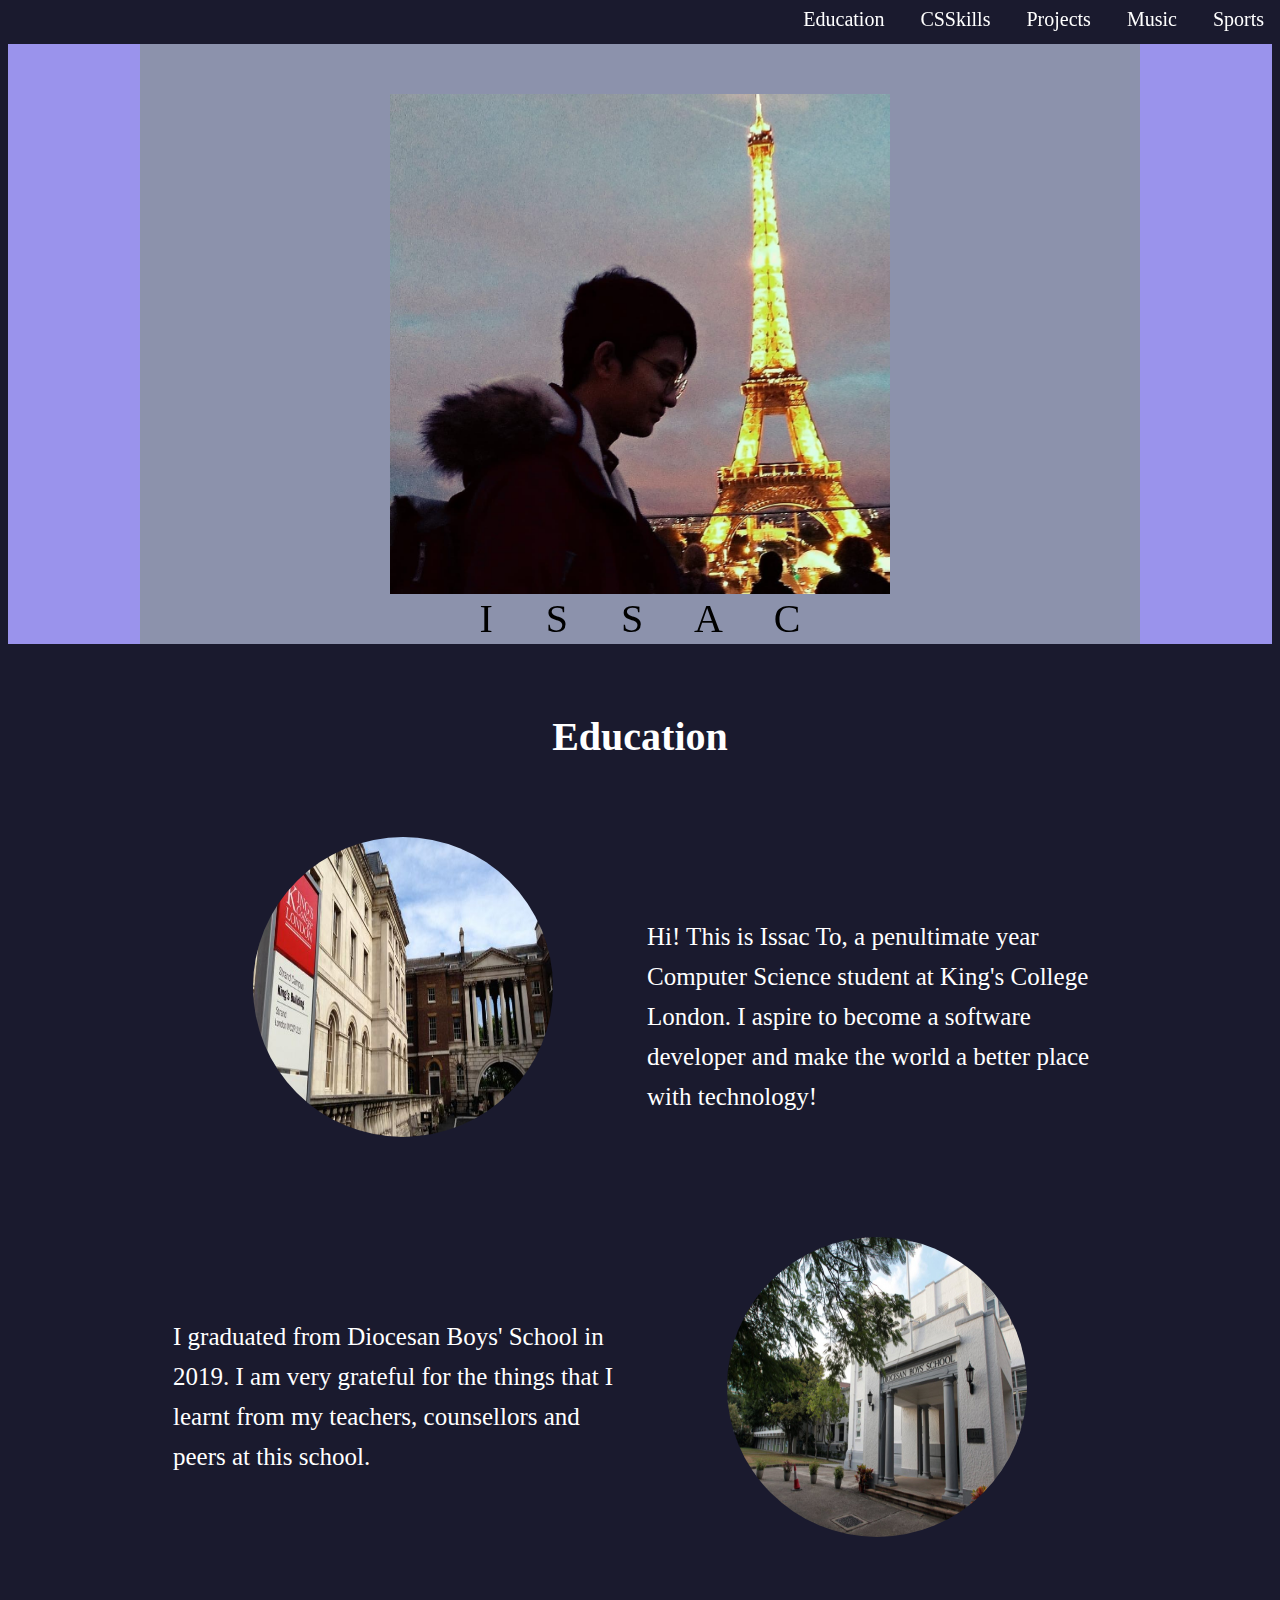
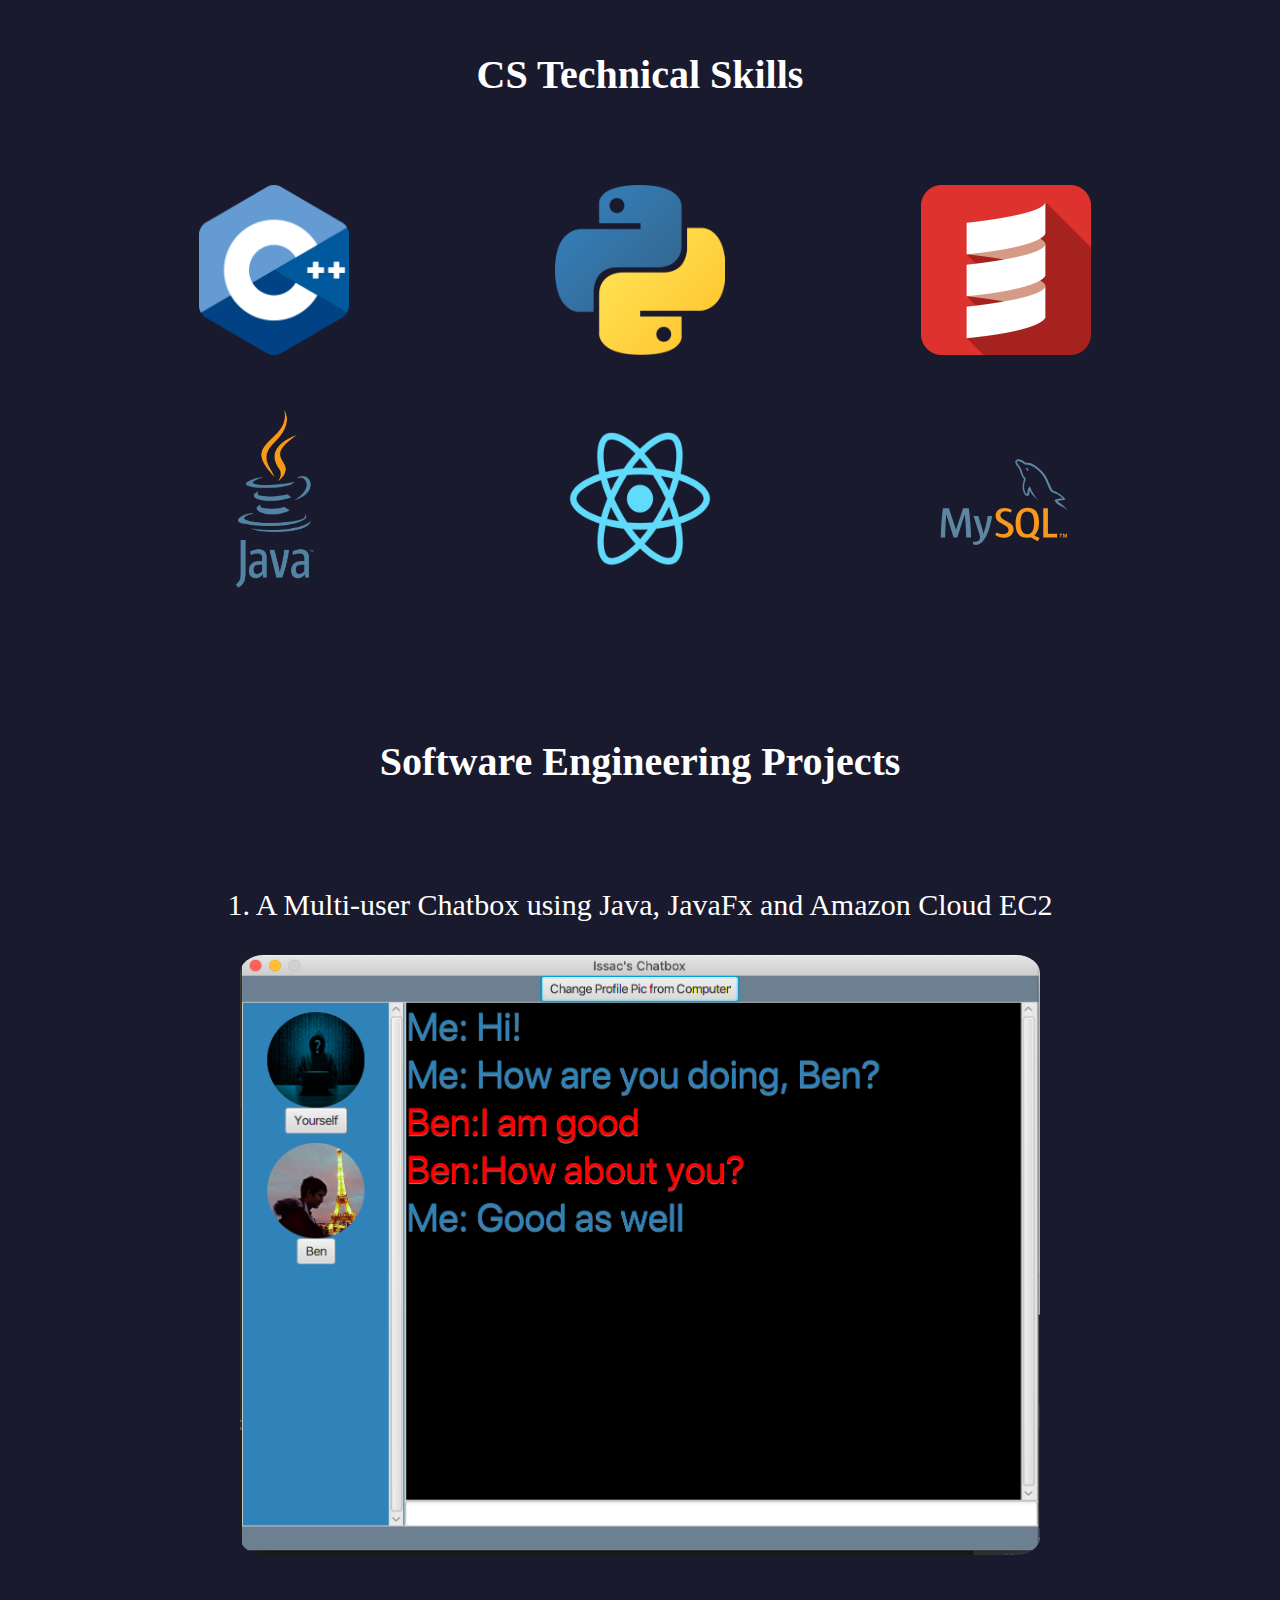
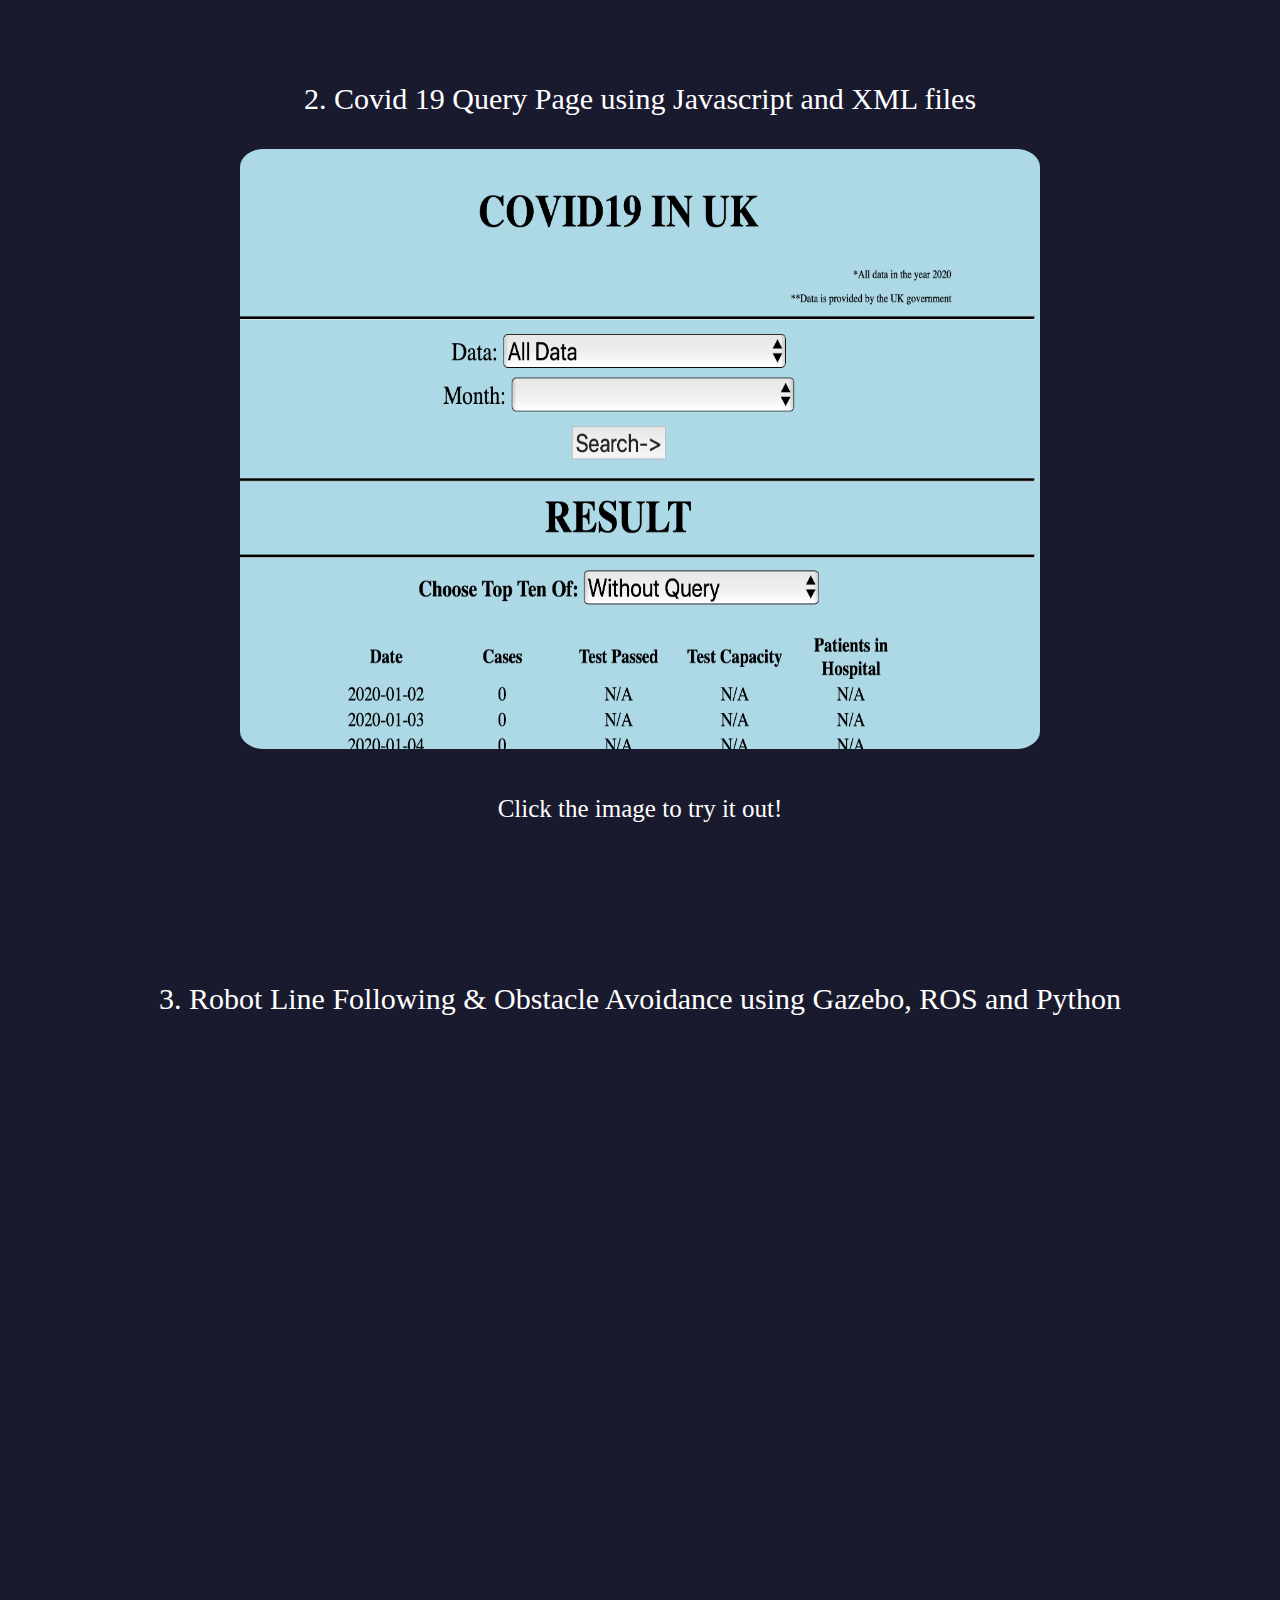
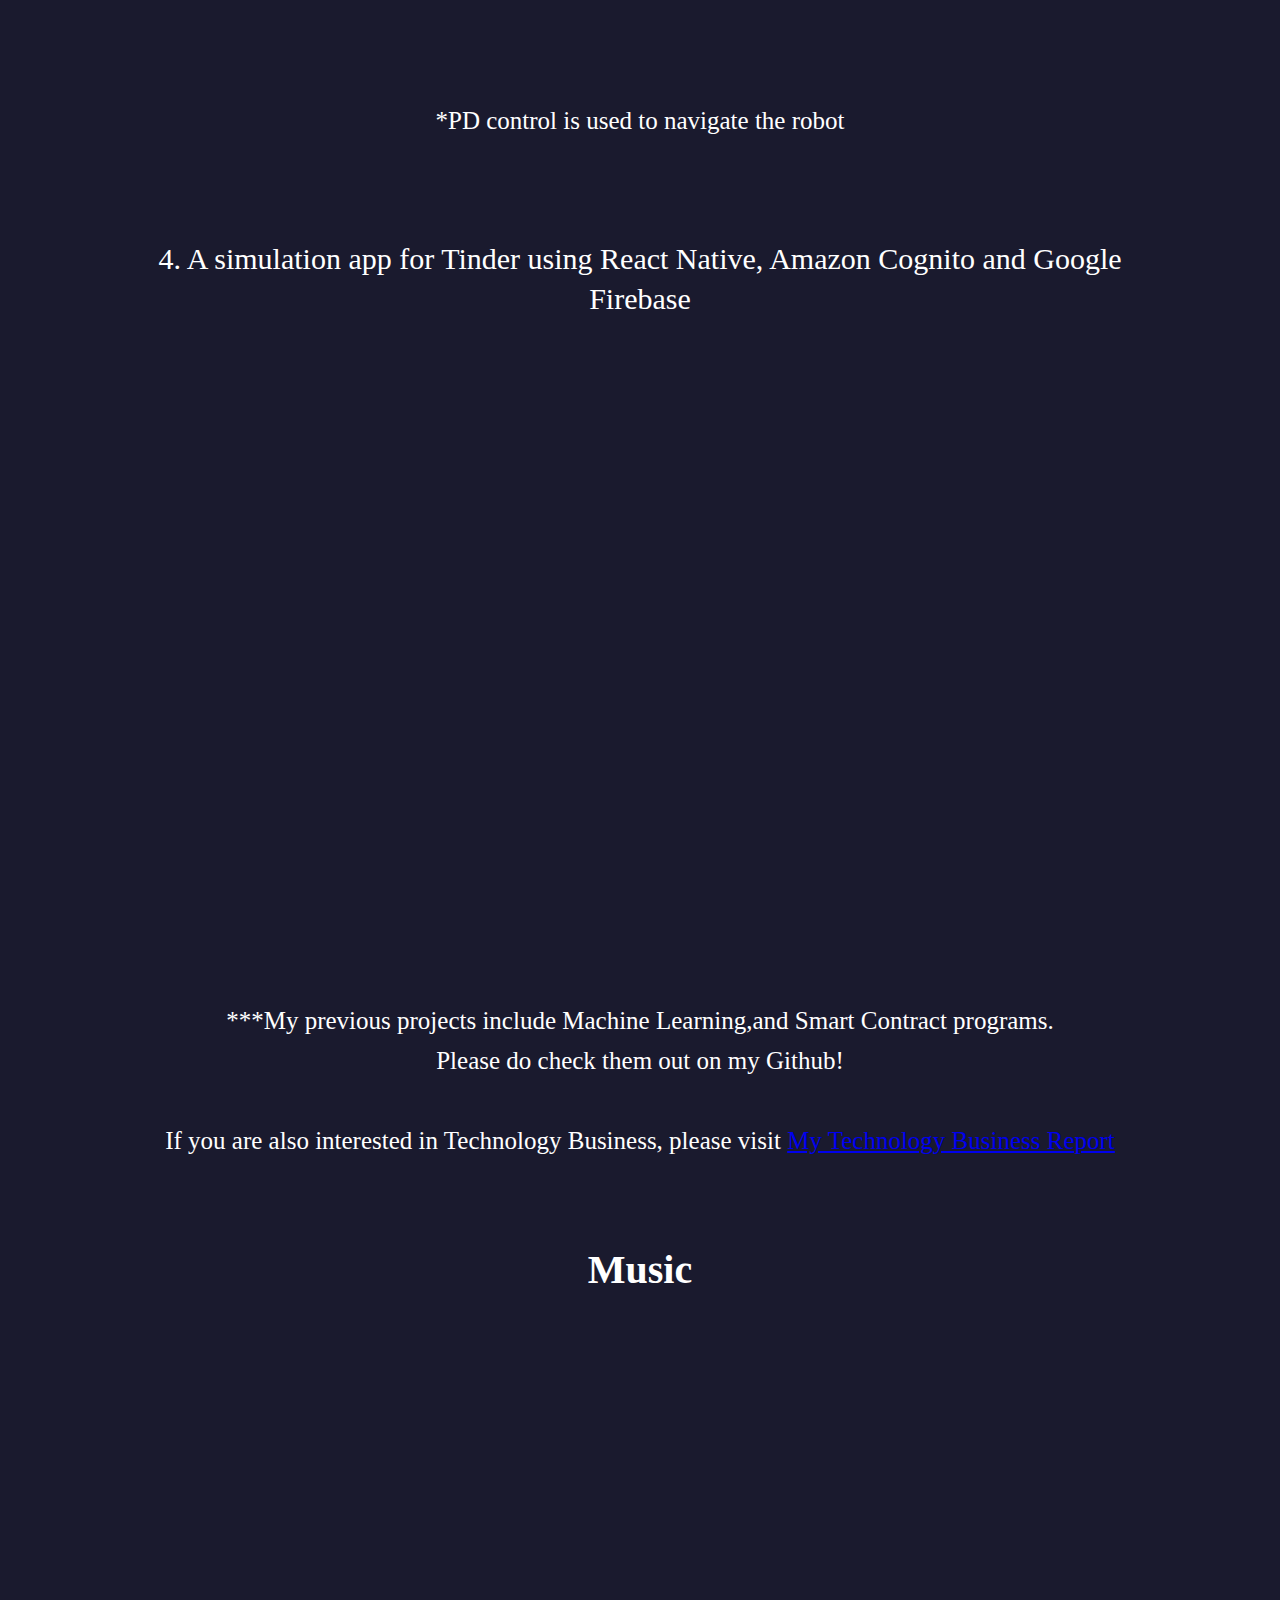
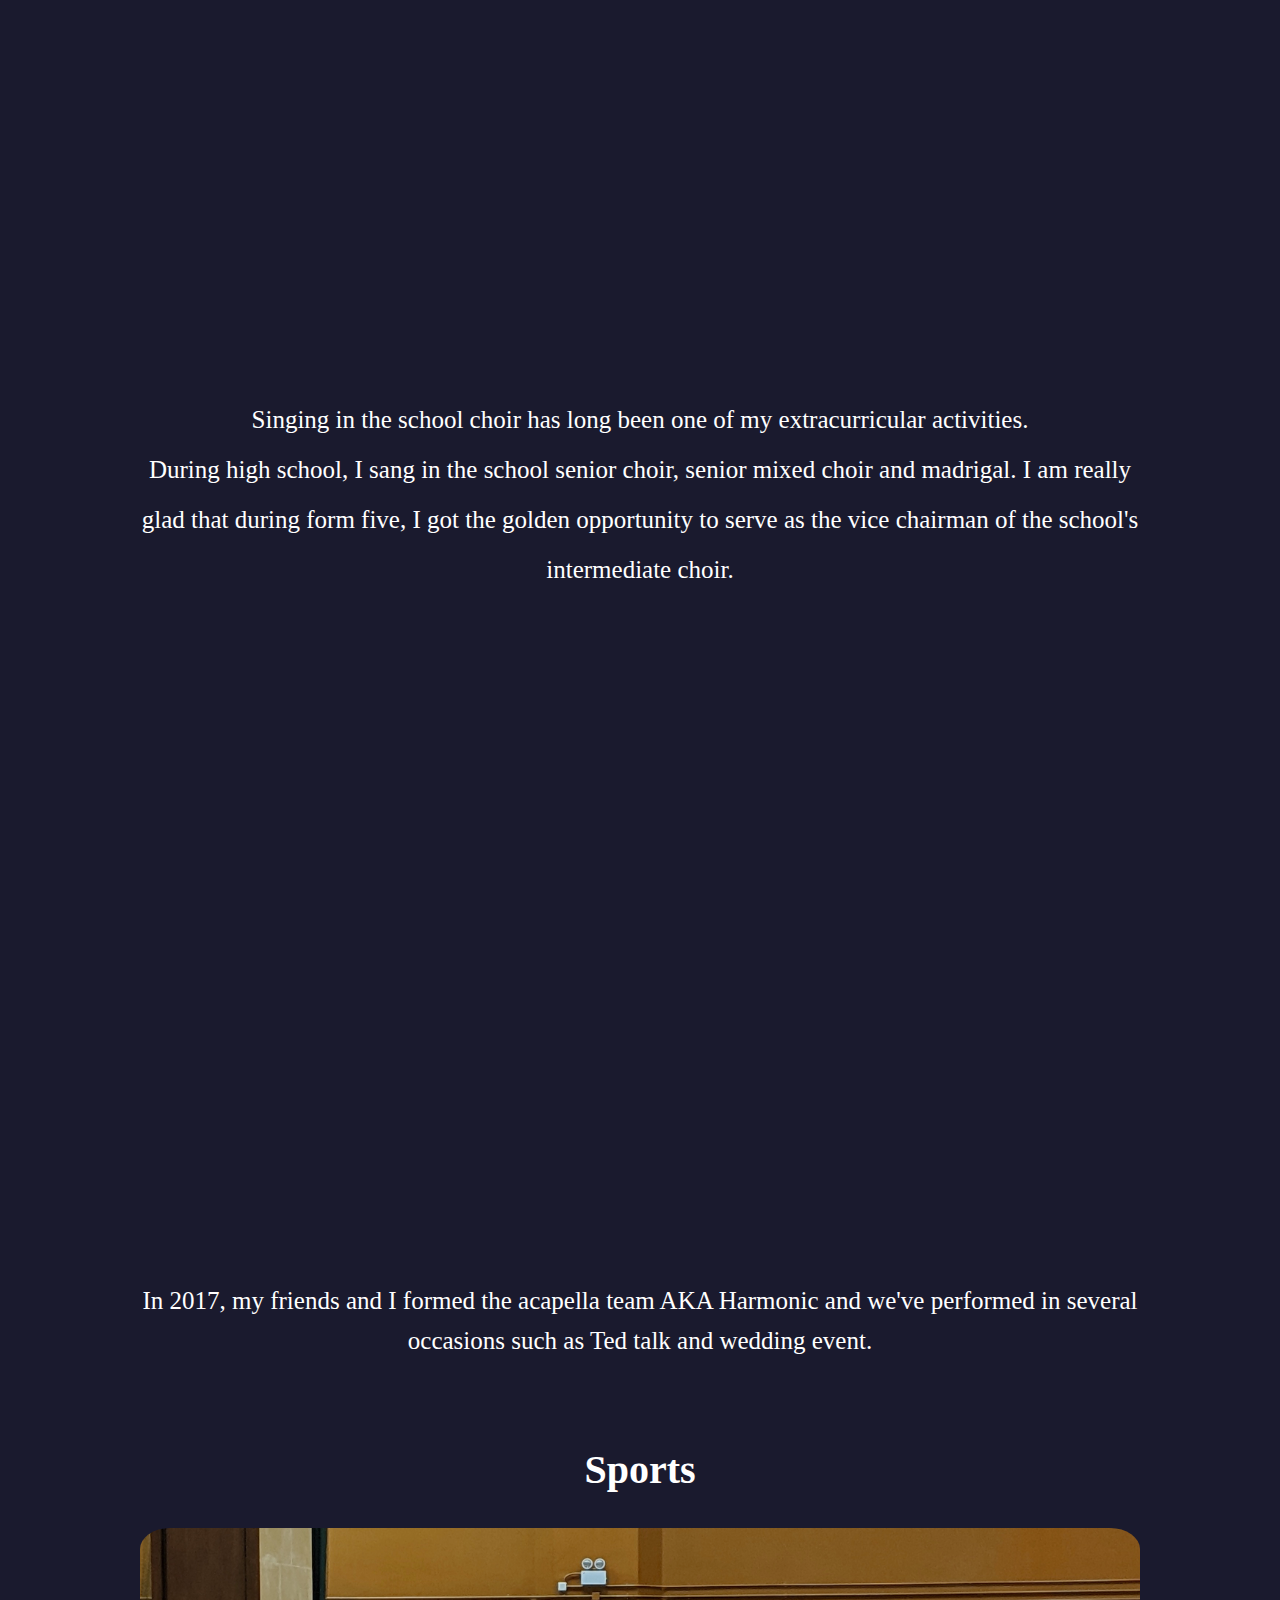
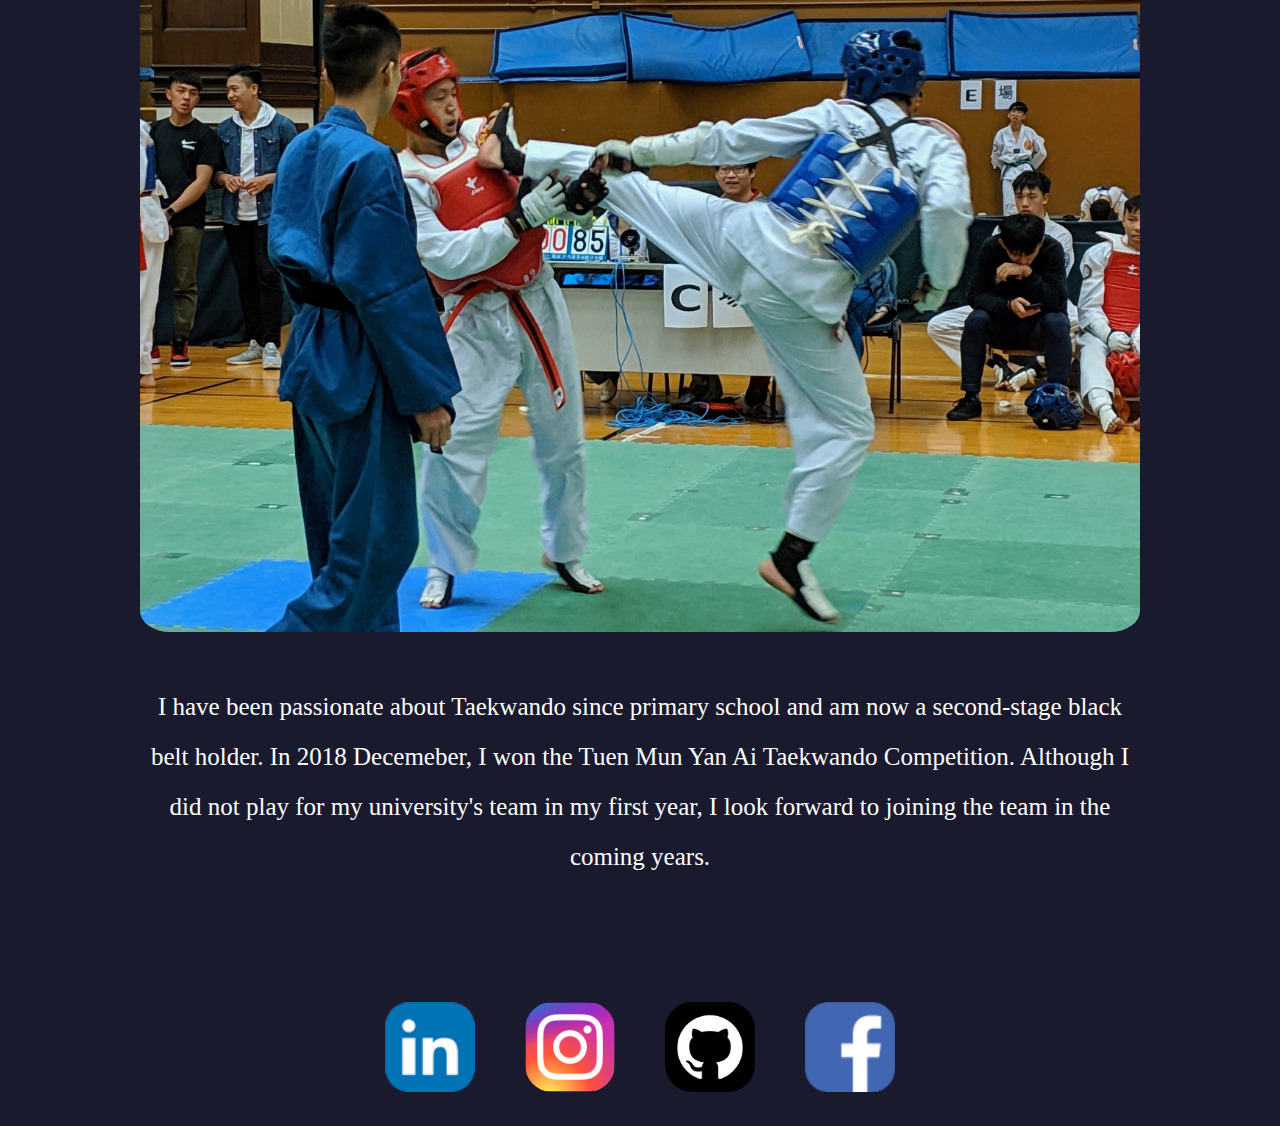
<file: index.html>
<!DOCTYPE html>
<html>
<head>
<title>Software engineer | Computer Science Student | King's College London — King's College London  -Issac To</title>
<meta name="description" content="Computer Science Student at King's College London">
 <meta name="keywords" content="Issac To, King's College London, Computer Science Student, Student">
 <meta name="author" content="Issac To">

<meta name="Content-Language" content="english">
<meta name="ROBOTS" content="Index, ALL">

<!-- Global site tag (gtag.js) - Google Analytics -->


<script async src="https://www.googletagmanager.com/gtag/js?id=UA-173448745-1"></script>
<script>



  window.dataLayer = window.dataLayer || [];
  function gtag(){dataLayer.push(arguments);}
  gtag('js', new Date());

  gtag('config', 'UA-173448745-1');
</script>
<script type="application/ld+json">
        {
      "@context": "https://schema.org/",
      "@type": "Person",
      "name": "Issac To",
      "jobTitle": "Computer Science Student",
      "alumniOf": "King's College London",
      "description": "Studies Computer Science at King's College London",
      "sameAs" :  "https://www.linkedin.com/in/issacto"
   }
  </script>
</head>
<!-- This is a comment-->
<link rel="stylesheet" type="text/css" href="stylesheet.css">

<link rel="icon" href="icon.jpg" type="image/icon type">

<body>
  <div class = navFlexContainter>
  <div class="navbar">



    <a href="https://issacto.github.io#sectionAbout">Education</a>
    <a href="https://issacto.github.io#sectionCS">CSSkills</a>
    <a href="https://issacto.github.io#sectionProjects">Projects</a>
    <a href="https://issacto.github.io#sectionMusic">Music</a>
    <a href="https://issacto.github.io#sectionSports">Sports</a>

  </div>
  </div>
  <br>
  <br>



<div class="flex-container7">
<div class = "container">
      <img  alt="Issac To" src="newPic.jpg" style="width:500px;  border-top: 50px solid #8C92AC; border-bottom: 50px solid #8C92AC; border-right: 250px solid#8C92AC;border-left: 250px solid #8C92AC; ">
      <div class="centered"><div id="type_text" style ="font-size:40px; color:black	;word-spacing: 43px;"></div></p></div>
</div>
  </div>
  <br/>
  <!--
  <div style="justify-content: center;text-align:center;">
    <p>Music recommended while stalking me 🎹</p>
    <audio controls>
    <source src="music.mp3" />
  </audio>
  <div>
  <br>
  <br>
-->

  <br>

<script>
var myText = 'I S S A C T O';
var myArray = myText.split("");
var loopTimer;
function frameLooper() {
if(myArray.length > 0) {
document.getElementById("type_text").innerHTML += myArray.shift();
} else {
clearTimeout(loopTimer);
return false;
}
loopTimer = setTimeout('frameLooper()',120);
}
frameLooper();
</script>
<h1 style = "display:none"> Issac To</h1>



  <div class="flex-container11"  id = "sectionAbout">
    <h2 style="font-size:40px;", style= "justify-content: :center;">Education</h2>
  </div>
<div class="flex-container2">

  <div>

    <img alt="King's College London"src="king-s-college.jpg" style=" border-radius: 50%;width:300px;height:300px;">

  </div>
  <div>
    <br>
    <p4>
      <br>
    Hi! This is Issac To, a  penultimate year Computer Science student at King's College London.
    I aspire to become a software developer and make the world a better place with technology!
</div>
</div>
<div class="flex-container2">
  <div>
    <br><br>
    I graduated from Diocesan Boys' School in 2019. I am very grateful for the things that I learnt from my teachers, counsellors and peers at this school.
  </div>
  <div>
    <img alt="Diocesan Boys' School" src="dbs.jpg" style=" border-radius: 50%; width:300px;height:300px;">
  </div>
</div>

<div class="cscontainer" id = "sectionCS">
  <h2 style="font-size:40px;", style= "text-align:center;">CS Technical Skills</h2>
  <br>  <br>
  <br>
  <div class=csinsidecontainer>
  <div>
    <img src="CSlogos/cpp.png" style="width:150px;height:170px;">
  </div>
  <div>
    <img src="CSlogos/python.png" style="width:170px;height:170px;">
  </div>
  <div>
    <img src="CSlogos/scala.png" style=" border-radius: 5%;width:170px;height:170px;">
  </div>
  <br><br>
  </div>
  <br><br><br>
  <div class=csinsidecontainer>
  <div>
      <img src="CSlogos/java.png" style="width:80px;height:180px;">
  </div>
  <div>
    <img src="CSlogos/reactnative.png" style=" border-radius: 10%;width:240px;height:180px;">
  </div>
  <div>
    <img src="CSlogos/mysql.svg" style="width:180px;height:180px;">
  </div>
  <br>
  </div>
  <br><br><br>
  </div>

<br><br><br><br>
<div class="flex-container5" id = "sectionProjects">


      <div>
        <h2 style="font-size:40px;", style= "text-align:center;">Software Engineering Projects</h2>
        <br>
        <p style="font-size:30px;", style= "text-align:center;"> 1. A Multi-user Chatbox using Java, JavaFx and Amazon Cloud EC2
        </p>
        <a href = "https://github.com/issacto/Chatbox">
        <img src="ProjectsImages/Chatbox.png" style="border-radius: 3%;width:800px;height: 600px">
        </a>

  </div>
    </div>

  <div class="flex-container5">
        <div>
          <br>
          <p style="font-size:30px;", style= "text-align:center;">2. Covid 19 Query Page using Javascript and XML files
          </p>
       <a href="https://issacto.github.io/projects/Covid19/">
        <img src="projects/Covid19/CovidImage.png" style="border-radius: 3%;width:800px;height: 600px">
      </a>
      <br>
        Click the image to try it out!

    </div>
  </div>
  <div class="flex-container5">
        <div>
          <br>
          <p style="font-size:30px;", style= "text-align:center;">3. Robot Line Following & Obstacle Avoidance using Gazebo, ROS and Python
          </p>
          <iframe width="560" height="315" src="https://www.youtube.com/embed/Cf6SEcPzYNw" frameborder="0" allow="accelerometer; autoplay; clipboard-write; encrypted-media; gyroscope; picture-in-picture" allowfullscreen></iframe>
          <br><br>
          *PD control is used to navigate the robot
    </div>
  </div>
      <!--
-->
      <div class="flex-container5">
            <div>
              <p style="font-size:30px;", style= "text-align:center;">4. A simulation app for Tinder using React Native, Amazon Cognito and Google Firebase
              </p>
          <iframe width="560" height="205" src="https://www.youtube.com/embed/zi8Gf8LrpIc" frameborder="0" allow="accelerometer; autoplay; encrypted-media; gyroscope; picture-in-picture" allowfullscreen></iframe>
            <br><br>
            ***My previous projects include Machine Learning,and Smart Contract programs.
            <br>Please do check them out on my Github!<br><br>
            If you are also interested in Technology Business, please visit
             <a href ="https://issacto.github.io/research/index.html" > My Technology Business Report</a>

        </div>
          </div>
<!--  Table Starts here-->
<div class="flex-container" >
  <div>
    <br>
    <br>
    <h2 style="font-size:40px;", style= "text-align:center;" id = "sectionMusic">Music</h2>
    <iframe width="560" height="200" src="https://www.youtube.com/embed/o0VNaXmYo2o" frameborder="0" allow="accelerometer; autoplay; encrypted-media; gyroscope; picture-in-picture" allowfullscreen>
    </iframe>
    <br/><br/>
          Singing in the school choir has long been one of my extracurricular activities.
    <br> During high school, I sang in the school senior choir, senior mixed choir and madrigal. I am really glad that during form five,
    I got the golden opportunity to serve as the vice chairman of the school's intermediate choir.
  </div>
</div>

<div class="flex-container5">
  <div>
    <br><br><br>
        <iframe width="560" height="315" src="https://www.youtube.com/embed/NrAlGJrHwfE" frameborder="0" allow="accelerometer; autoplay; encrypted-media; gyroscope; picture-in-picture" allowfullscreen></iframe>

    <br><br>  In 2017, my friends and I formed the acapella team AKA Harmonic and we've performed in several occasions such as Ted talk and wedding event.

  </div>
</div>

<div class="flex-container" id = "sectionSports">

  <div>
    <h2 style="font-size:40px;", style= "text-align:center;">Sports</h2>
    <img src="TaekwandoPhoto.jpeg" style=" border-radius: 3%;width:1000px;height:auto;">
    <br>
    I have been passionate about Taekwando since primary school and am now a second-stage black belt holder. In 2018 Decemeber, I won the Tuen Mun Yan Ai Taekwando Competition. Although I did not play for my
    university's team in my first year, I look forward to joining the team in the coming years.
    <br>
  </div>
</div>
<br>
<br>
<br><br>
<!--  Table Ends here-->

<!--  Youtube Starts here-->
<br></br>


<!--  Youtube Ends here-->

<br></br>









<br></br>
<div class ="flex-container4">

<div>
  <a href="https://www.linkedin.com/in/issacto"><img src="linkedIn.png"  alt="LinkedIn Icon" style="width:90px;height:90px;"></a>
</div>
<div>
  <a href="https://www.instagram.com/toto.issac/"><img src="instagram.png"  alt="Instagram Icon" style="width:90px;height:90px;border-radius: 30%;"></a>

</div>
<div>
  <a href="https://github.com/issacto"><img src="github.png"  alt="Github Icon" style="width:90px;height:90px; border-radius: 30%;" ></a>

</div>
<div>
  <a href="https://www.facebook.com/issac.to.9"><img src="facebook.png"  alt="Facebook Icon" style="width:90px;height:90px;"></a>

</div>

</div>



<br>
<br>

</body>
</html>
</file>
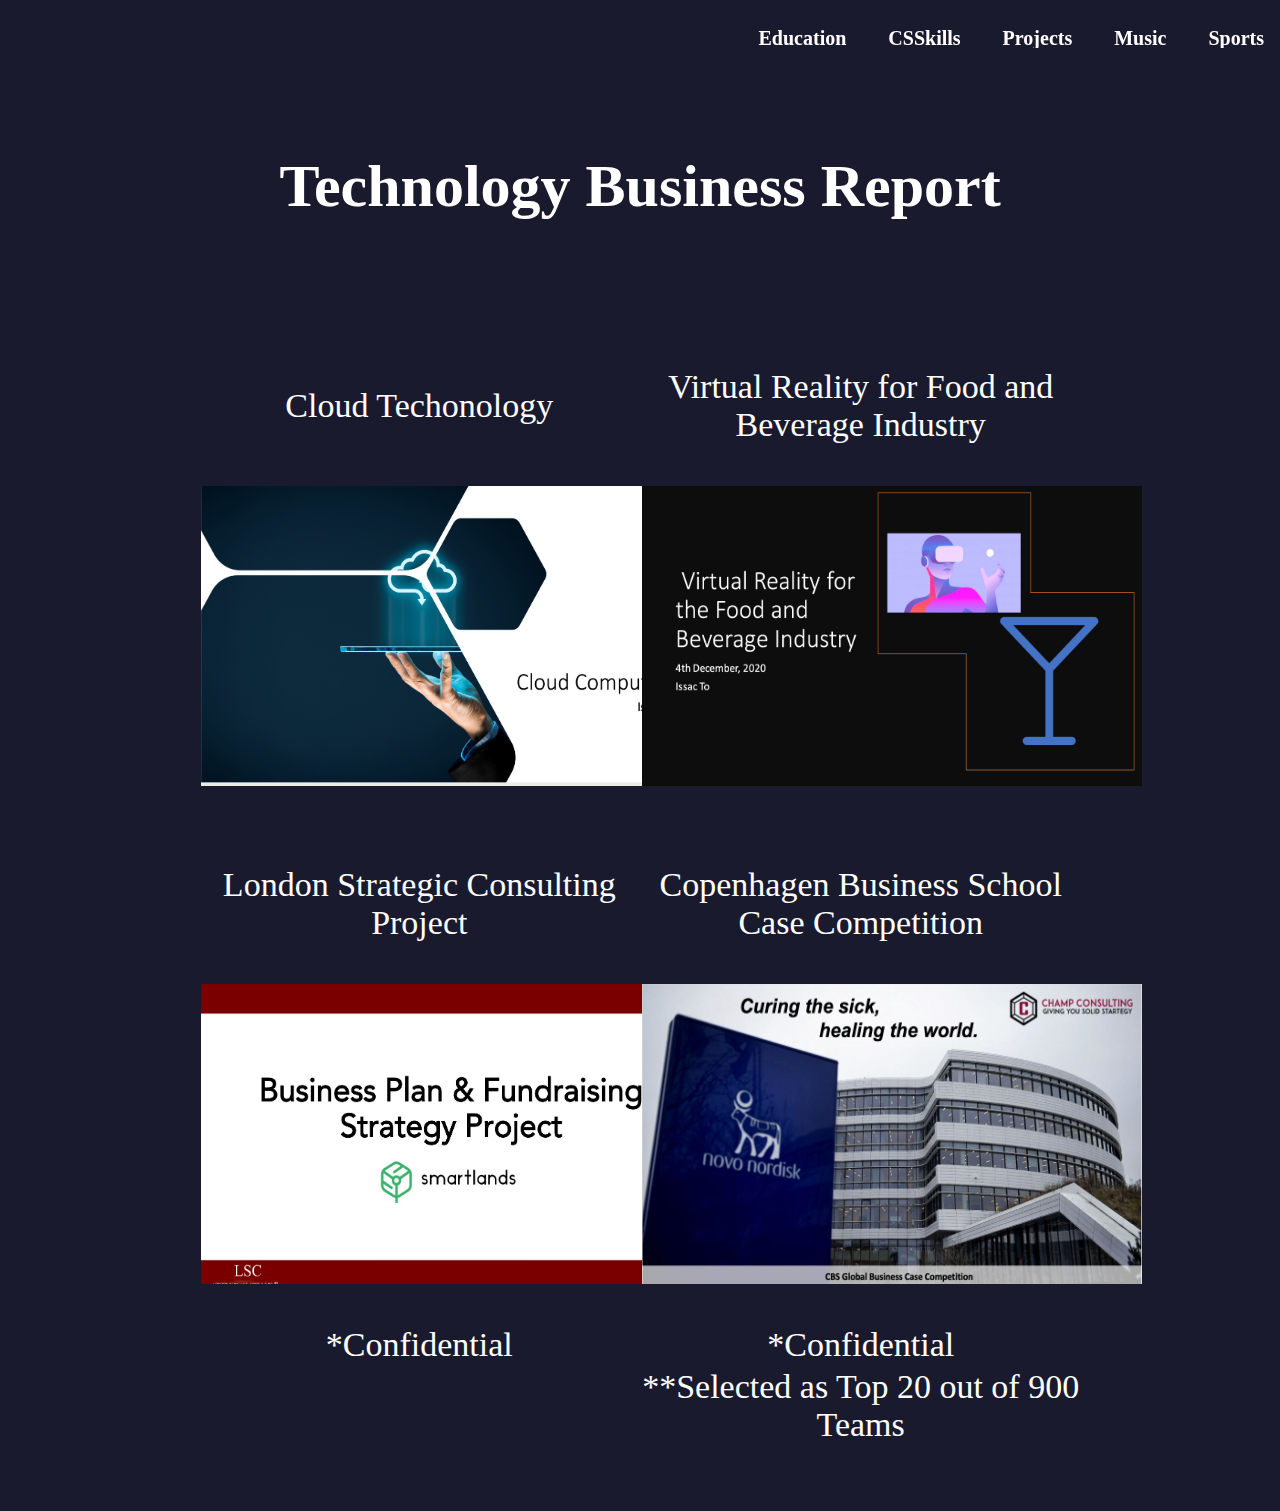
<file: research/index.html>
<html>
<head>
<style>
      body {
        background-color: #1a1a2e ;
        font-size: 40px;
        font-weight: bold;
        color: white;
        text-align:center;
        margin-bottom: 5%;
      }
      table{
         width:70%;
         table-layout : fixed;
         text-align: center;
         margin-left: auto;
         margin-right: auto;
         font-size: 34px;
      }
      .navFlexContainter{
        display:flex;
        height:40px;
        position:fixed;
        right: 0;

      }
      .navbar {
        overflow: hidden;
        height = 30px;

      }
      .navbar a {
        font-size: 20px;
        color: white;
        text-align: center;
        padding: 14px 16px;
        text-decoration: none;
      }
      img{
        width:500px;
        height:300px;
      }
</style>
<title>Issac's Research</title>
  <div class = navFlexContainter>
  <div class="navbar">

    <a href="https://issacto.github.io#sectionAbout">Education</a>
    <a href="https://issacto.github.io#sectionCS">CSSkills</a>
    <a href="https://issacto.github.io#sectionProjects">Projects</a>
    <a href="https://issacto.github.io#sectionMusic">Music</a>
    <a href="https://issacto.github.io#sectionSports">Sports</a>

  </div>
  </div>
  <br>
  <br>
  <body>
    <h2 >Technology Business Report</h2>
    <br><br>

    <table>
      <tr>
       <td>Cloud Techonology
       </td>
       <td>Virtual Reality for Food and Beverage Industry</td>
     </tr>
     <tr>
      <td>
        <br>
        <a href="https://github.com/issacto/issacto.github.io/blob/master/research/CloudComputing.pdf">
        <img src="./Images/CloudPresentationImage.jpg" >
      </a>
      <br>
      <br>
      <br>
      </td>
      <td>
        <br>
        <a href="https://github.com/issacto/issacto.github.io/blob/master/research/VirtualReality.pdf" download="newfilename">
          <img src="./Images/VRPresentationImage.png" >
        </a>
        <br>
        <br>
        <br>
      </td>
    </tr>
    <tr>
     <td>London Strategic Consulting Project
     </td>
     <td>Copenhagen Business School Case Competition</td>
   </tr>
    <tr>
    <td>
      <br>
      <img src="./Images/LSC.jpeg" style="width:500px;height:300px;">
      <br>
      <br>
    </td>

    <td>
      <br>
        <img src="./Images/CBS.png" style="width:500px;height:300px;">
        <br>
        <br>
    </td>
  </tr>
  <tr>
   <td>*Confidential</td>
   <td>*Confidential </td>
 </tr>
 <tr>
  <td></td>
  <td>**Selected as Top 20 out of 900 Teams </td>
</tr>
    </table>


</body>
</html>
</file>
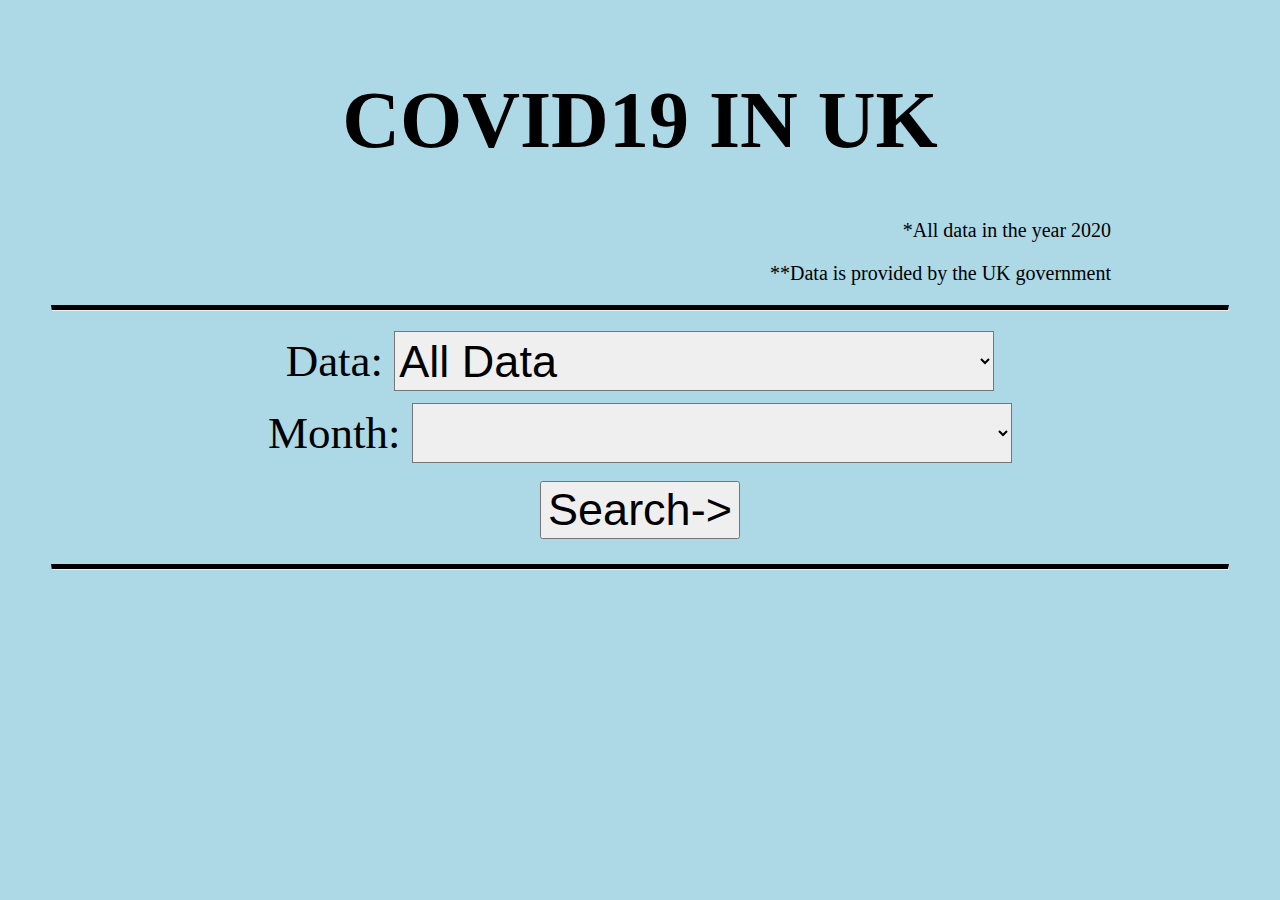
<file: projects/Covid19/index.html>
<!DOCTYPE HTML>
<html>
    <head>
      <style>
      body {
        margin:2%;
        padding:2%;
        background-color: lightblue;
      }
      table{
         width:70%;
         table-layout : fixed;
         text-align: center;
         margin-left: auto;
         margin-right: auto;
         font-size: 34px;
      }
      select{
         font-size: 45px;
         height: 60px;
         width: 600px;
         -webkit-appearance: menulist-button;
      }
      button:active{
          background:red;
      }
      hr{
        border-top: 5px solid black;
      }
      </style>

      <title >Covid 19 Cases in the UK</title>
      <h1 style = "text-align: center; margin-top: 2%;  font-size: 80px;">COVID19 IN UK</h1>
      <p style = "text-align: right; margin-right: 10%; font-size: 20px;">*All data in the year 2020  </p>
      <p style = "text-align: right; margin-right: 10%; font-size: 20px;">**Data is provided by the UK government </p>
      <hr/>
      <meta http-equiv="Content-Type" content="text/html; charset=utf-8" />
      <script language="javascript" type="text/javascript">

            // Drop down menu for the type of data retrieval
            function dynamicdropdown(listindex)
            {
                document.getElementById("subcategory").length = 0;
                if(listindex=="allMonthly"){
                }else{
                  for( i =1; i <12;i++){
                      document.getElementById("subcategory").options[i]=new Option(""+i);
                  }
                }
                if(listindex=="dateSpecific"){
                    document.getElementById("dateSpecificComponent").style.display = "block";
                }else{
                    document.getElementById("dateSpecificComponent").style.display = "none";
                }
                return true;
            }

            // Set the dates for respective months
            function dateFromMonth(){
              var select = document.getElementById("dateSelected");
              var length = select.options.length;
              for (i = length-1; i >= 0; i--) {
                select.options[i] = null;
              }
              var month = document.getElementById("subcategory").value;
              if(month=="4"||month=="6"||month=="9"||month=="11"){
                for( i =1; i <31;i++){
                    document.getElementById("dateSelected").options[i-1]=new Option(""+i);
                }
              }else if(month == "2"){
                for( i =1; i <30;i++){
                    document.getElementById("dateSelected").options[i-1]=new Option(""+i);
                }
              }else{
                for( i =1; i <32;i++){
                    document.getElementById("dateSelected").options[i-1]=new Option(""+i);
                }
              }
            }

            // Reload the page and query according to the top ten type selected
            function reloadAndQuery(){
              getResult();
              if( String(document.getElementById("queryType").value)=="Without Query"){
                return;
              }
              setTimeout( function(){
                topQueryTable();},1100);
            }

            // Query according to the top ten type selected
            function topQueryTable(){
              var tempColumn=1;
              var category = String(document.getElementById("queryType").value);
              switch(category){
                case "Cases":
                  tempColumn=1;
                  break;
                case "Test Passed":
                  tempColumn=2;
                  break;
                case "Test Capacity":
                  tempColumn=3;
                  break;
                case "Patients in Hospital":
                  tempColumn=4;
                  break;
              }
              var column = tempColumn;
              var table =  document.getElementById("table");
              if(!table.rows.length<=10){
                var resultArray=[];
                var indexResultArray=[];
                for(i = 1; i < table.rows.length; ++i){
                  try{
                    var x = 0+parseInt(table.rows[i].cells[column].innerHTML);
                    if(Number.isInteger(x)){
                      resultArray.push(x);
                    }
                  }catch{
                    console.log("NA");
                  }
                }

                resultArray.sort(function(a, b){return a - b});
                var smallIndex =resultArray.length-10;
                if(resultArray.length<10){
                  smallIndex=0;
                }
                resultArray = resultArray.slice(smallIndex,resultArray.length);
                for(i = 1; i < table.rows.length; ++i){
                  try{
                    if(resultArray.includes(parseInt(table.rows[i].cells[column].innerHTML))){
                      indexResultArray.push(i);
                    }
                  }catch{
                    console.log("Error got");
                  }
                }
                for( i = 1; i < table.rows.length; ++i) {
                  if(!(indexResultArray.includes(i))){
                    table.rows[i].style.display =  'none';
                  }
                }
              }
            }
    </script>
    </head>
    <title>Dynamic Drop Down List</title>
    <body>
      <div style = "text-align: center;">
        <!-- Options for data retrieval type -->
        <div class="category_div" id="category_div" style= "font-size: 45px;">Data:
            <select name="category"  id="category" style= "margin-top: 1%; " onchange="javascript: dynamicdropdown(this.options[this.selectedIndex].value);">
              <optgroup label="Raw Data">
              <option value="allMonthly" selected>All Data</option>
              <option value="monthly">By Month</option>
              <option value="dateSpecific">By Date</option>
              <optgroup label="Calculated Numbers">
              <option value="averageMonthly">Average Daily of a Month</option>
              <option value="totalMonthly">Total of a Month</option>
            </select>
        </div>
          <!-- Options for data retrieval type -->
        <div class="month_options" id="month_options" style= "font-size: 45px;">Month:
            <select name="subcategory" id="subcategory" style= "margin-top: 1%;font-size: 45px;"onchange="javascript: dateFromMonth();">
            </select>
        </div>
        <!-- Options for specific date retrieval type -->
        <div class="dateSpecificComponent" id="dateSpecificComponent" style="display: none; font-size: 45px;" >
          <div class="dateSelectedPane" id="dateSelectedPane" style= "margin-top: 1%; font-size: 45px;">Date:
              <select name="dateSelected"  id="dateSelected" style= "font-size: 45px;">
              </select>
          </div>
        <!-- Options for duration of specific date retrieval type -->
          <div class="dateTypePane" id="dateTypePane">Query:
              <select name="dateTypeSelected"  id="dateTypeSelected" style= "margin-top: 1%;font-size: 45px;">
                <option value="On">On</option>
                <option value="Before">Before</option>
                <option value="After">After</option>
              </select>
          </div>
        </div>
        <button type="button" onclick="getButtonResult();" style= "margin-top: 1.5%;margin-bottom: 1.5%;font-size: 45px;">Search-></button>
        <hr/>
        <div id = "resultShown" style="display: none;">
        <h2 style="margin-top: 1%;margin-bottom: 1%;font-size: 80px;">RESULT<h2>
        <hr/>
        <!-- Options for duration of specific date retrieval type -->
        <div class="queryTypePane" id="queryTypePane" style= "font-size: 40px;">Choose Top Ten Of:
            <select name="queryType"  id="queryType" style= "margin-top: 10px; margin-top: 10px; width: 500px;"onchange=reloadAndQuery()>
              <option value="Without Query" selected>Without Query</option>
              <option value="Cases" >Cases</option>
              <option value="Test Passed" >Test Passed</option>
              <option value="Test Capacity" >Test Capacity</option>
              <option value="Patients in Hospital" >Patients in Hospital</option>
            </select>

            </div>
            <br>
        </div>
      <!-- Result Table -->
      <table id="table" >
          <tr></tr>
      </table>



<script>
  var monthSelected;
  var typeSelected;
  var dateSelected;
  var dateTypeSelected;
  var table;

  //Trigger the result after clicking the query button
  function getButtonResult(){
    document.getElementById("queryType").selectedIndex = 0;
    getResult();
  }

  //Get the result from the option value
  function getResult(){
    typeSelected = document.getElementById("category").value;
    monthSelected = document.getElementById("subcategory").value;
    if(typeSelected!="allMonthly" &&monthSelected==""){
      alert("Please select a month!");
      return;
    }
    document.getElementById("resultShown").style.display = "block";
    dateSelected= document.getElementById("dateSelected").value;
    dateTypeSelected= document.getElementById("dateTypeSelected").value;

    if(typeSelected=="averageMonthly"||typeSelected=="totalMonth"){
      monthOrDateDisplay(true);
    }else{
      monthOrDateDisplay(false);
    }
    loadDoc("./cases.xml");
    loadDoc("./testing.xml");
    setTimeout( function(){
    loadDoc("./hospital.xml");
    currentTableHTML = document.getElementById("table").innerHTML;
    isSortedTable = false;
    },1000);
  }

  //Set the date or month display
  function monthOrDateDisplay(x){
      if(x){
        table="<tr><th>Month</th><th>Cases</th><th>Test Passed</th><th>Test Capacity</th><th>Patients in Hospital</th></tr>";
        document.getElementById("table").innerHTML = table;
      }else{
      table="<tr><th>Date</th><th>Cases</th><th>Test Passed</th><th>Test Capacity</th><th>Patients in Hospital</th></tr>";
      document.getElementById("table").innerHTML = table;
    }
  }

  //load the xml files
  function loadDoc(filename) {
      var xhttp = new XMLHttpRequest();
      xhttp.onreadystatechange = function() {
        if (this.readyState == 4 && this.status == 200) {
          switch(typeSelected){
            case "monthly":
              getRawData(this,filename);
              break;
            case "averageMonthly":
              getAverageOrTotalMonthly(this,filename,false);
              break;
            case "totalMonthly":
              getAverageOrTotalMonthly(this,filename,true);
              break;
            case "dateSpecific":
              getRawData(this,filename);
              break;
            case "allMonthly":
              getRawData(this,filename);
              break;
          }
        }
      };
      xhttp.open("GET", filename,true );
      xhttp.send();
  }

  //Get the acverage data
  function getAverageOrTotalMonthly(xml,filename,isGetTotal) {
    var xmlDoc = xml.responseXML;
    var x = xmlDoc.getElementsByTagName("data");
    var table1 = document.getElementById("table");
    var secondAccumulator = 0;
    var accumulator =0;
    var size =0
    var secondSize =0;
    for (i = 0; i <x.length; i++) {
      if((x[i].getElementsByTagName("date")[0].childNodes[0].nodeValue.split("-")[1]) ==monthSelected || (x[i].getElementsByTagName("date")[0].childNodes[0].nodeValue.split("-")[1]) ==parseInt(monthSelected)){
        switch(filename){
          case "./cases.xml":
            accumulator += parseInt(x[i].getElementsByTagName("newCasesByPublishDate")[0].childNodes[0].nodeValue);
            size+=1;
            break;
          case "./testing.xml":
            try{
              accumulator += parseInt(x[i].getElementsByTagName("newPCRTestsByPublishDate")[0].childNodes[0].nodeValue);
              size+=1;
            }catch{
              accumulator +=0;
            }
            try{
              secondAccumulator += parseInt(x[i].getElementsByTagName("plannedPCRCapacityByPublishDate")[0].childNodes[0].nodeValue);
              secondSize+=1;
            }catch{
              secondAccumulator +=0;
            }
            break;
          case "./hospital.xml":
            try{
              accumulator += parseInt(x[i].getElementsByTagName("hospitalCases")[0].childNodes[0].nodeValue);
              size+=1;
            }catch{
              accumulator +=0;
            }
            break;
        }
      }
    }
    if(filename =="./cases.xml"){
      //expand a row
      var row = table1.insertRow(1);
      var cell1 = row.insertCell(0);
      var cell2 = row.insertCell(1);
      var cell3 = row.insertCell(2);
      var cell4 = row.insertCell(3);
      var cell5 = row.insertCell(4);
      if(monthSelected.length<=1){
        cell1.innerHTML = "2020-0"+monthSelected;
      }else{
        cell1.innerHTML = "2020-"+monthSelected;
      }
      if(isGetTotal){
        cell2.innerHTML = accumulator.toFixed(0);
      }else{
      cell2.innerHTML = (accumulator/size).toFixed(0);
      }
    }else if(filename =="./testing.xml"){
      var cell  = table1.rows[1].cells[2];
      var cell1  = table1.rows[1].cells[3];
      if(isGetTotal){
        cell.innerHTML = accumulator.toFixed(0);
        cell1.innerHTML = secondAccumulator.toFixed(0);
      }else{
        cell.innerHTML= (accumulator/size).toFixed(0);
        cell1.innerHTML= (secondAccumulator/secondSize).toFixed(0);
      }
    }else{
      var cell = table1.rows[1].cells[4];
      if(isGetTotal){
        cell.innerHTML= accumulator.toFixed(0);
      }else{
        cell.innerHTML= (accumulator/size).toFixed(0);
      }
    }
  }

  //Get the raw data
  function getRawData(xml,filename) {
      var xmlDoc = xml.responseXML;
      var x = xmlDoc.getElementsByTagName("data");
      var table1 = document.getElementById("table");
      var indicator = 0;
      for (i = 0; i <x.length; i++) {
        if(checkRequirement(x[i].getElementsByTagName("date")[0].childNodes[0].nodeValue)){
          if(filename =="./cases.xml"){
            var row = table1.insertRow(1);
            var cell1 = row.insertCell(0);
            var cell2 = row.insertCell(1);
            var cell3 = row.insertCell(2);
            var cell4 = row.insertCell(3);
            var cell5 = row.insertCell(4);
            cell1.innerHTML = x[i].getElementsByTagName("date")[0].childNodes[0].nodeValue;
            cell2.innerHTML = x[i].getElementsByTagName("newCasesByPublishDate")[0].childNodes[0].nodeValue;
            cell3.innerHTML = "N/A";
            cell4.innerHTML = "N/A";
            cell5.innerHTML = "N/A";
          }
          else if(filename=="./testing.xml"){
            indicator+=1;
            var maxPosition = table1.rows.length;
            var inc =maxPosition-indicator;
            if(x[i].getElementsByTagName("date")[0].childNodes[0].nodeValue!=table1.rows[inc].cells[0].innerHTML){
              i-=1;
              var value = "N/A";
              var cell  = table1.rows[inc].cells[2];
              cell.innerHTML =value;
              var cell1  = table1.rows[inc].cells[3];
              cell1.innerHTML =value;
            }else{
              try{
                var value = x[i].getElementsByTagName("newPCRTestsByPublishDate")[0].childNodes[0].nodeValue;
              }catch{
                var value = "N/A";
              }
              try{
                var plannedValue = x[i].getElementsByTagName("plannedPCRCapacityByPublishDate")[0].childNodes[0].nodeValue;
              }catch{
                var plannedValue ="N/A";
              }
              var maxPosition = table1.rows.length;
              var cell  = table1.rows[maxPosition-indicator].cells[2];
              var cell1  = table1.rows[maxPosition-indicator].cells[3];
              cell.innerHTML=value;
              cell1.innerHTML=plannedValue;
            }
          }else{
            indicator+=1;
            if(x[i].getElementsByTagName("date")[0].childNodes[0].nodeValue!=table1.rows[table1.rows.length-indicator].cells[0].innerHTML){
              i-=1;
              var value = "N/A";
              var cell  = table1.rows[table1.rows.length-indicator].cells[4];
              cell.innerHTML =value;
            }else{
              try{
                var value = x[i].getElementsByTagName("hospitalCases")[0].childNodes[0].nodeValue
              }catch{
                var value = "N/A";
              }
              var cell  = table1.rows[table1.rows.length-indicator].cells[4];
              cell.innerHTML=value;
            }
          }
        }
      }
  }

  //Check whether the particular data extracted from xml file fulfil the user requirement
    function checkRequirement(inputDate){
      switch(typeSelected){
        case "dateSpecific":
          switch(dateTypeSelected){
            case "On":
              if((inputDate.split("-")[1]==monthSelected||parseInt(monthSelected)==inputDate.split("-")[1])&&
                (inputDate.split("-")[2]==dateSelected||parseInt(dateSelected)==inputDate.split("-")[2]))
              {
                return true;
              }else{
                return false;
              }
              break;
            case "Before":
            if(inputDate.split("-")[1]<parseInt(monthSelected)||
              ((inputDate.split("-")[1]==monthSelected||inputDate.split("-")[1]==parseInt(monthSelected))&&
              (inputDate.split("-")[2]<parseInt(dateSelected))))
              {
                return true;
              }else{
                return false;
              }
              break;
            case "After":
            if((inputDate.split("-")[1]>monthSelected||inputDate.split("-")[1]>parseInt(monthSelected))||
              ((inputDate.split("-")[1]==monthSelected||inputDate.split("-")[1]==parseInt(monthSelected))&&
              (inputDate.split("-")[2]>dateSelected||inputDate.split("-")[2]>parseInt(dateSelected))))
              {
                return true;
              }else{
                return false;
              }
              break;
        }
        break;
        case "monthly":
          if(monthSelected==inputDate.split("-")[1]||parseInt(monthSelected)==inputDate.split("-")[1]){
            return true;
          }else{
            return false;
          }
          break;
        case "allMonthly":
            return true;
            break;
      }

    }


</script>

      </div>
    </body>
</html>
</file>
<file: stylesheet.css>
body {
 background-color: #1a1a2e ;
 color: white;
}
.container {
  position: relative;
  text-align: center;
  color: white;
}
.centered {
  position: absolute;
  top: 97%;
  left: 50%;
  transform: translate(-50%, -50%);
}

h1 {
  font-size: 60px;
  font-weight: bold;
  color: white;
  text-align: center;
}
img {
  display: block;
  margin-left: auto;
  margin-right: auto;
  width: 50%;
  height: auto;
}


.sticky {
  display: none;
  position: fixed;
  bottom: 20px;
  right: 20px;
}
.open-button {
  background-color: black;
  color: white;
  padding: 16px 20px;
  border: none;
  cursor: pointer;
  opacity: 0.8;
  position: fixed;
  bottom: 20px;
  right: 20px;
  width: 350px;
}
.file-container7{
  justify-content: center;
  width:100%;

}
.flex-container7 > div {
  align-items: center;
  background-color: #9A93EC;
  height: 900px
  -webkit-flex-align: center;
  -ms-flex-align: center;
  -webkit-align-items: center;
  align-items: center;
}

.flex-container5 {
  display: flex;
  justify-content: center;
  height: 900px;
}
.flex-container5 iframe{
    width: 1000px;
    height: 600px;
    margin-left: auto;
    margin-right: auto;

}
.flex-container5 > div {
  color: white;
  width: 1000px;
  margin: 7px;
  line-height: 40px;
  font-size: 25px;
  text-align: center;
}

.flex-container2 {
  display: flex;
  justify-content: center;
  height: 400px;
}
.flex-container2 > div {
  color: white;
  width: 460px;
  margin: 7px;
  text-align: center;
  line-height: 40px;
  font-size: 25px;
  text-align: left;
}

.flex-container3 {
  display: flex;
  justify-content: center;
  height: 600px;
}
.flex-container3 > div {
  color: white;
  width: 1000px;
  margin: 7px;
  line-height: 40px;
  font-size: 25px;
  text-align: left;
}
.flex-container {
  display: flex;
  justify-content: center;
  height: 1000px;
  text-align: left;
}

.flex-container iframe{
    width: 1000px;
    height: 600px;
    margin-left: auto;
    margin-right: auto;
}
.flex-container > div {
  color: white;
  width: 1000px;
  margin: 10px;
  text-align: center;
  line-height: 50px;
  font-size: 25px;

}
.navFlexContainter{
  display:flex;
  height:30px;
  position:fixed;
  right: 0;


}
.navbar {
  overflow: hidden;
  height = 30px;




}

.navbar a {
  font-size: 20px;
  color: white;
  text-align: center;
  padding: 14px 16px;
  text-decoration: none;
}


.flex-container4 {
  display: flex;
  justify-content: center;
  height: 100px;

}
.flex-container4 > div {
  color: white;
  width: 100px;
  margin: 20px;
  text-align: left;
  -webkit-flex-align: center;
  -ms-flex-align: center;
  -webkit-align-items: center;
  align-items: center;

}
.p4{
  border-left: 5px solid #8C92AC;
}
.cscontainer{
  display: flex;
  justify-content: center;
  height: 600px;
  flex-direction: column;
  align-items: center;

}
.csinsidecontainer {
  display: flex;
  justify-content: center;

}

.csinsidecontainer > div {
  width: 366px;
  background-image: none;
}

.cscontainer2 {
  display: flex;
  justify-content: center;
  height: 600px;
  flex-direction: column;
  align-items: center;

}
.cscontainer2 iframe{
    width: 1000px;
    height: 600px;
    margin-left: auto;
    margin-right: auto;
}
.flex-container11{
  display: flex;
  justify-content: center;
  height: 150px;
}
</file>
